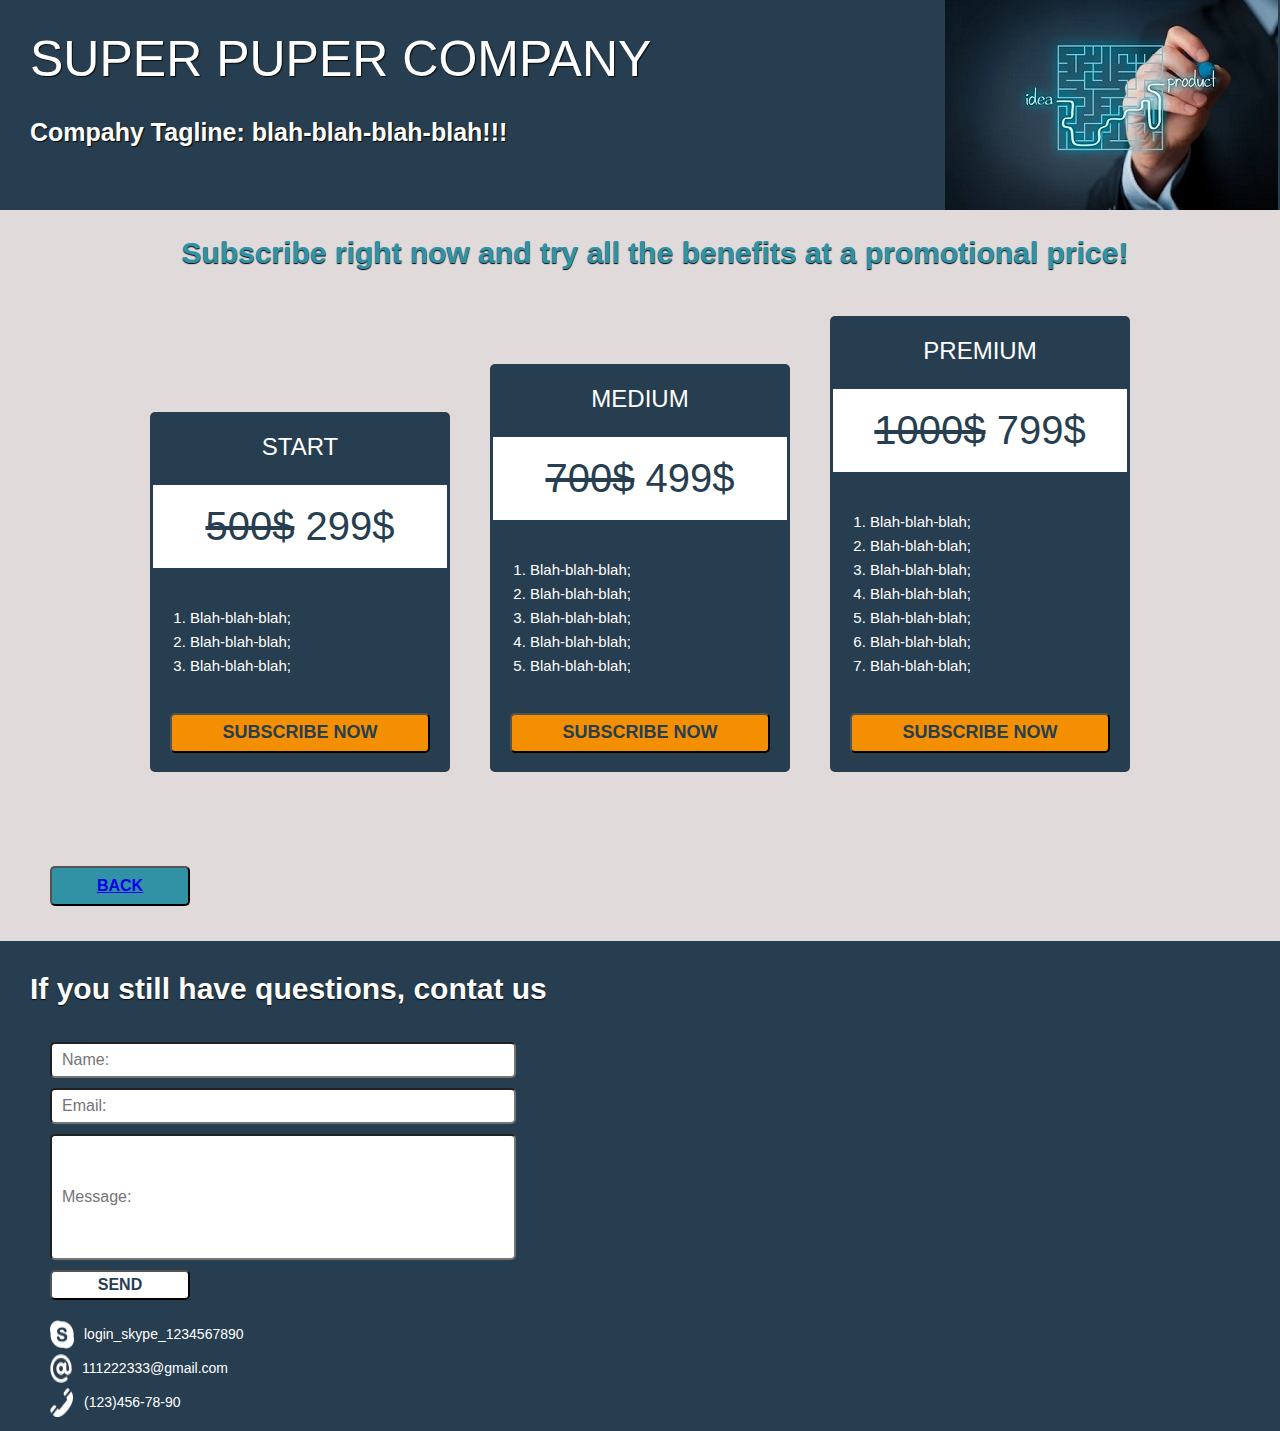
<file: HTML_CSS_project/index1.html>
<!doctype html>
<html>
    <head>
        <meta charset="utf-8">
        <link rel="stylesheet" href="css/style.css">
        <title>Верстка страниц сайта</title>
    </head>
    <body>
        <div class="company-block">
            <div>
            <h1 class="company-name">SUPER PUPER COMPANY</h1>
                <h3 class="company-tagline"><b>Compahy Tagline: blah-blah-blah-blah!!!</b></h3>
            </div>
            <div>
            
            </div>
            <div class="picture">
            <img src="images/Безымянный1.jpg" alt="PICTURE"></div>
        </div>
        
        <div class="subscription">
        <h2 class="title2"><b>Subscribe right now and try all the benefits at a promotional price!</b></h2>
            
        <div class="sub-section">    
        <div class="subs-info">
            <div class="start">
                    <h2 class="start-section">START</h2>
                    <div class="start-rectangle">
                        <p class="price"><s>500$</s> 299$</p>
                    </div>
                    <ol class = "list">
                        <li> Blah-blah-blah;</li>
                        <li> Blah-blah-blah;</li>
                        <li> Blah-blah-blah;</li>
                    </ol>
                    <button class="subscribe-now">SUBSCRIBE NOW</button>
            </div>
            <div class="medium">
                    <h2 class="start-section">MEDIUM</h2>
                    <div class="start-rectangle">
                    <p class="price"><s>700$</s> 499$</p>
                    </div>
                    <ol class = "list">
                        <li> Blah-blah-blah;</li>
                        <li> Blah-blah-blah;</li>
                        <li> Blah-blah-blah;</li>
                        <li> Blah-blah-blah;</li>
                        <li> Blah-blah-blah;</li>
                   </ol>
                   <button class="subscribe-now">SUBSCRIBE NOW</button>
            </div>
            <div class="premium">
                   <h2 class="start-section">PREMIUM</h2>
                   <div class="start-rectangle">
                   <p class="price"><s>1000$</s> 799$</p>
                   </div>
                   <ol class = "list">
                        <li> Blah-blah-blah;</li>
                        <li> Blah-blah-blah;</li>
                        <li> Blah-blah-blah;</li>
                        <li> Blah-blah-blah;</li>
                        <li> Blah-blah-blah;</li>
                        <li> Blah-blah-blah;</li>
                        <li> Blah-blah-blah;</li>                  
                </ol>
                <button class="subscribe-now">SUBSCRIBE NOW</button>
            </div>
        </div>
        </div>
         
        <div class="back-button">
        <div>
            <button class="back"><a href="index.html"><b>BACK</b></a></button>
        </div>
        </div>
       </div>     
        
        <div class="contactus">
        <h2 class="title1"><b>If you still have questions, contat us</b></h2>
        <div class="input-icon">
            <div class="inputs">
                <input type="text" placeholder="Name:" class="name">
                <input type="email" placeholder="Email:" class="email">
                <input type="text" class="message" placeholder="Message:">
                <button class="send"><b>SEND</b></button>
            </div>
           
            <div class="icon-text-contacts">
                    <img src="icons/skype_icon_319.png" alt="icon"><h3 class="icon-info">login_skype_1234567890</h3>
                </div>
                <div class="icon-text-contacts">
                    <img src="icons/email_icon_332.png" alt="icon"><h3 class="icon-info">111222333@gmail.com</h3>
                </div>
                <div class="icon-text-contacts">
                    <img src="icons/phone_icon_337.png" alt="icon"><p class="icon-info">(123)456-78-90</p>
                </div>
            
        </div>
        </div>
        
    </body>
</html>
</file>
<file: HTML_CSS_project/css/style.css>
body {
    margin: 0;
    padding: 0;
    box-sizing: border-box;
    font-family: Arial;
    line-height: 1.5;
    font-size: 16px;
    background-color: #e0dada
}

.company-block{
    display: flex;
    justify-content: space-between;
    width: 100%;
    height: 210px;
    background-color: #273E50;
}

.company-name{
    padding-left: 30px;        
    font-size: 50px;
    line-height: 1;
    font-weight: 400;
    text-shadow: 1px 1px 1px rgba(10,10,10,10.5);
    color: #ffffff;
}

.company-tagline{
    padding-left: 30px;          
    font-size: 25px;
    line-height: 1.2;
    font-weight: 350;
    text-shadow: 1px 1px 1px rgba(5,5,5,5.5);
    color: #ffffff;
}

.title{
    padding-left: 30px;        
    font-family: Arial;
    font-size: 30px;
    line-height: 1.2;
    font-weight: 400;
    text-shadow: 0px 1px 1px rgba(3,3,3,3.5);
    color: #3192A5;
}

.picture{    
    margin-right: 35px;
    width: 300px;
    height: 210px;
    background: #ffffff;
    font-size: 40px;
}

.info{
    padding-left: 30px;
    padding-right: 15px;
    padding-top: 5px;
    padding-bottom: 5px;
    font-family: Arial;
    font-size: 16px;
    line-height: 1.5;
    font-weight: 400;
    color: #000000;
}

.square{
    padding-left: 30px;
    padding-top: 15px;    
    width: 32px;
    height: 32px;
    background-color:#e0dada;   
}

.check{
    margin: 6px;
    width: 20px;
    height: 20px;   
    filter: invert(75%);
}

.text{      
    padding-left: 15px;
    padding-right: 15px;      
    line-height: 1.5;
    font-weight: 400;
    color: #000000;
}

.title2{
    padding-left: 30px;    
    font-family: Arial;
    font-size: 30px;
    line-height: 1.2;
    font-weight: 400;
    text-shadow: 0px 1px 1px rgba(3,3,3,3.5);
    color: #3192A5;
    text-align: center;
}

.subscription-button{
    padding-left: 30px;    
    padding-top: 10px;
    padding-bottom: 10px;
   
}

.subscribe{
    border-radius: 5px;    
    width: 200px;
    height: 40px;
    background-color: #F38F00;
    font-family: Arial;
    font-size: 16px;    
    font-weight: 700;    
    color: #273E50;
    display: block;
    margin: 0 auto;
}

.contactus{
    width: 100%;
    height: 490px;
    background-color: #273E50;
}

.title1{
    padding-top: 30px;
    padding-left: 30px;
    padding-bottom: 10px;    
    font-size: 30px;
    line-height: 1.2;
    font-weight: 400;
    text-shadow: 0px 1px 1px rgba(3,3,3,3.5);
    color: #ffffff;
}

.inputs{
    width: 500px;
    padding-left: 50px;  
    padding-bottom: 20px;
}

.name{
    margin-bottom: 10px;
    border-radius: 5px;    
    padding-left: 10px;
    width: 450px;
    height: 30px;
    background-color: #ffffff;    
    font-size: 16px;
    line-height: 24px;
    font-weight: 400;
    color: #445162;
}

.email{
    margin-bottom: 10px;
    border-radius: 5px;    
    padding-left: 10px;
    width: 450px;
    height: 30px;
    background-color: #ffffff;    
    font-size: 16px;
    line-height: 24px;
    font-weight: 400;
    color: #445162;
}

.message{
    margin-bottom: 10px;
    border-radius: 5px;    
    padding-left: 10px;
    width: 450px;
    height: 120px;
    background-color: #ffffff;    
    font-size: 16px;
    line-height: 24px;
    font-weight: 400;
    color: #445162;
}

.send{
    border-radius: 5px;    
    width: 140px;
    height: 30px;
    background-color: #ffffff;
    font-family: Arial;
    font-size: 16px;    
    font-weight: 700;    
    color: #273E50;
}

.icon-text{
    display: flex;    
}

.icon-text-contacts{
    display: flex;
    padding-left: 50px;
    padding-bottom: 5px;
    width: 300px;
}

.icon-info{
    padding-left: 10px;
    font-family: Arial;
    font-size: 14px;
    line-height: 1px;
    font-weight: 400;
    color: #ffffff;    
}

.wrapper-review{
    padding-top: 10px;
    padding-bottom: 10px;
    justify-items: center;
    display: grid;
    grid-template-columns: repeat(2, 2fr);
    grid-row-gap: 35px;
}

.review-text{
    display: flex;
    padding-left: 30px;
}

.photo{
    padding-left: 0px;
    width: 100px;
    height: 100px;
    background-color: #273E50;
}

.rev-rectangle{
    width: 360px;
    height: 120px;
}

.rev-info{
    padding-top: 15px;
    padding-left: 25px;
    background-image: url(/icons/bg_review_195.png);
    width: 335px;
    height: 121px;
    font-family: Arial;
    font-size: 15px;
    line-height: 18px;
    font-weight: 400;
    font-style: italic;
    color: #333333;
}

.author{    
    color: #3192A5;
}

.sub-section{
    padding-top: 20px;
    padding-left: 5px;
    padding-right: 5px;
    height: 550px;
    background-color: #e0dada;
}

.subs-info{
    display: flex;
    justify-content: center;
    align-items: flex-end;

}

.start{
    margin-right: 20px;
    border-radius: 5px;
    background-color: #273E50;
    width: 300px;
    height: 360px;
}

.medium{
    margin-left: 20px;
    margin-right: 20px;
    border-radius: 5px;
    background-color: #273E50;
    width: 300px;
    height: 408px;
}

.premium{
    margin-left: 20px;
    border-radius: 5px;
    background-color: #273E50;
    width: 300px;
    height: 456px;
}

.start-section{
    text-align: center;   
    font-family: Arial;    
    line-height: 30px;
    font-weight: 400;
    color: #ffffff;
}

.start-rectangle{
    background-color: #ffffff;     
    border: 3px solid #273E50;
}

.price{   
    text-align: center;    
    font-size: 40px;
    line-height: 3px;    
    color: #273E50;
}

.list{
    padding-top: 20px;
    padding-left: 40px;    
    font-size: 15px;
    line-height: 24px;    
    color: #ffffff;
}

.subscribe-now{
    margin-left: 20px;
    margin-top: 20px;
    border-radius: 5px;    
    width: 260px;
    height: 40px;
    background-color: #F38F00;
    font-family: Arial;
    font-size: 18px;    
    font-weight: 700;
    color: #273E50;
}

.back-button{
    padding-left: 50px;    
    padding-bottom: 10px;   
}

.back{
    border-radius: 5px;    
    width: 140px;
    height: 40px;
    background-color: #3192A5;
    font-family: Arial;
    font-size: 16px;
    line-height: 24px;
    font-weight: 700;    
    color: #273E50;
}
</file>
